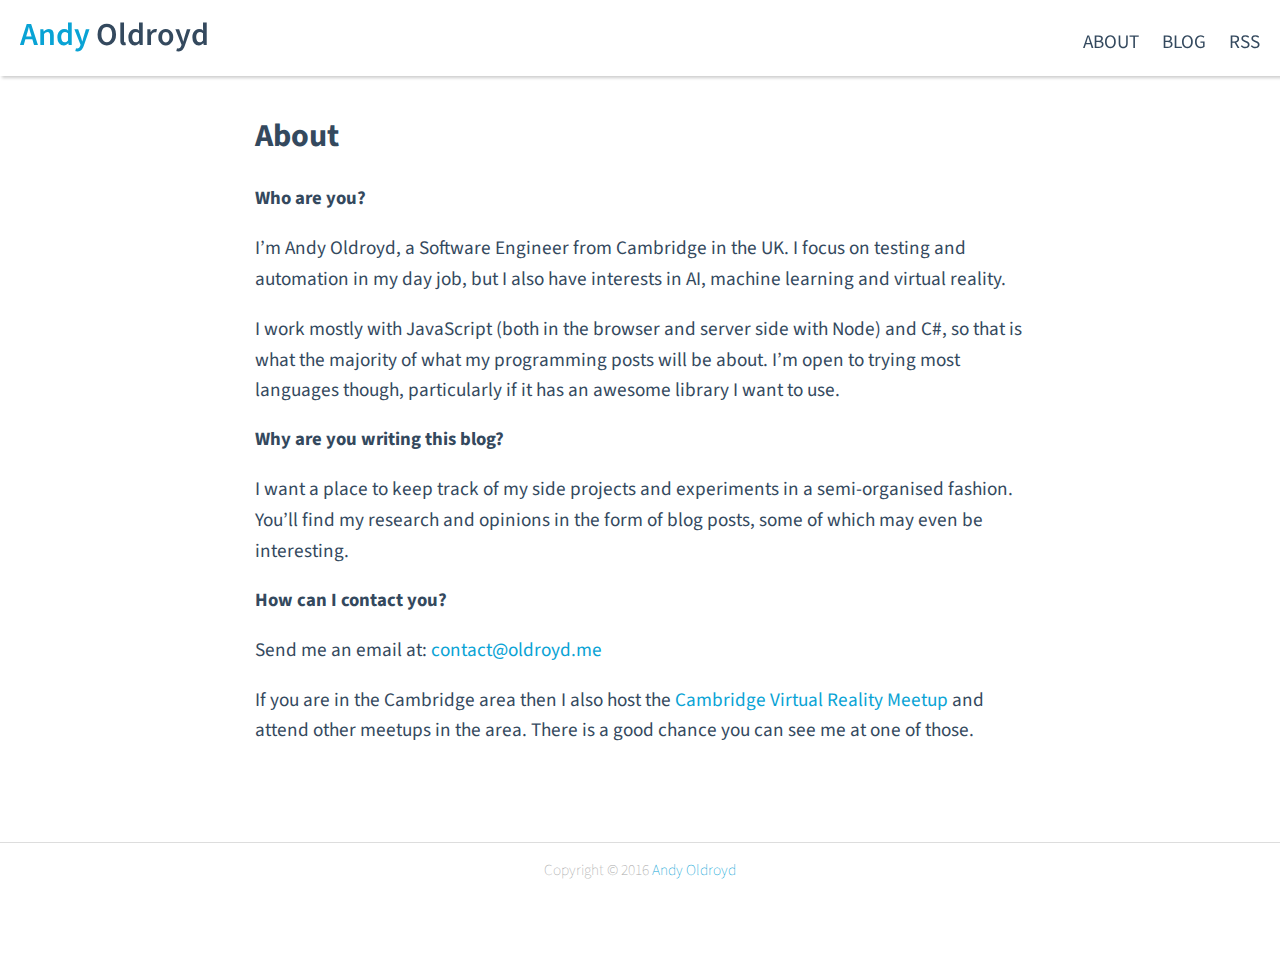
<file: about/index.html>
<!DOCTYPE html>
<html>
  <!-- Header -->
  <head><meta name="generator" content="Hexo 3.9.0">
  <meta charset="utf-8">
  <meta name="viewport" content="width=device-width, initial-scale=1">
  <link rel="short icon" href="/favicon.ico">

  <!-- Use About for dynamic title -->
  <title>Andy Oldroyd</title>

  <meta name="description" content="Andy Oldroyd's personal blog about programming, testing, automation and other things.">

  <!-- Custom CSS -->
  <link rel="stylesheet" href="/css/style.css">

  <!-- Fonts (via cdn) -->
  <link href="https://fonts.googleapis.com/css?family=Source+Sans+Pro" rel="stylesheet">

<link rel="stylesheet" href="/css/prism.css" type="text/css"></head>
  <body>
      <!-- Menu -->
      <div class="menu">
  <a href="/" class="title"><span class="blue-text">Andy</span> Oldroyd</a>
  <ul class="nav nav-list">
    <li class="nav-list-item"><a href="/" target="_self" class="nav-list-link ">ABOUT</a></li>
    <li class="nav-list-item"><a href="/archives" target="_self" class="nav-list-link ">BLOG</a></li>
    <li class="nav-list-item"><a href="/atom.xml" target="_self" class="nav-list-link">RSS</a></li>
  </ul>
</div>
      <!-- Main content -->
      <div class="wrap">
  <h1>About</h1>
  <h3 id="Who-are-you"><a href="#Who-are-you" class="headerlink" title="Who are you?"></a>Who are you?</h3><p>I’m Andy Oldroyd, a Software Engineer from Cambridge in the UK. I focus on testing and automation in my day job, but I also have interests in AI, machine learning and virtual reality.</p>
<p>I work mostly with JavaScript (both in the browser and server side with Node) and C#, so that is what the majority of what my programming posts will be about. I’m open to trying most languages though, particularly if it has an awesome library I want to use.</p>
<h3 id="Why-are-you-writing-this-blog"><a href="#Why-are-you-writing-this-blog" class="headerlink" title="Why are you writing this blog?"></a>Why are you writing this blog?</h3><p>I want a place to keep track of my side projects and experiments in a semi-organised fashion. You’ll find my research and opinions in the form of blog posts, some of which may even be interesting.</p>
<h3 id="How-can-I-contact-you"><a href="#How-can-I-contact-you" class="headerlink" title="How can I contact you?"></a>How can I contact you?</h3><p>Send me an email at: <a href="mailto:contact@oldroyd.me">contact@oldroyd.me</a></p>
<p>If you are in the Cambridge area then I also host the <a href="http://www.meetup.com/Cambridge-Virtual-Reality-Meetup/" target="_blank" rel="noopener">Cambridge Virtual Reality Meetup</a> and attend other meetups in the area. There is a good chance you can see me at one of those.</p>

</div>
      <!-- Footer -->
      <footer>
  <div class="copyright">
    <p>Copyright &copy; 2016 <a href="http://oldroyd.me">Andy Oldroyd</a></p>
  </div>
</footer>
<script>
if (document.location.hostname.search("oldroyd.me") !== -1) {
  (function(i,s,o,g,r,a,m){i['GoogleAnalyticsObject']=r;i[r]=i[r]||function(){
  (i[r].q=i[r].q||[]).push(arguments)},i[r].l=1*new Date();a=s.createElement(o),
  m=s.getElementsByTagName(o)[0];a.async=1;a.src=g;m.parentNode.insertBefore(a,m)
  })(window,document,'script','https://www.google-analytics.com/analytics.js','ga');
  ga('create', 'UA-81002774-1', 'auto');
  ga('send', 'pageview');
}
</script>
    </div>
  </body>
</html>
</file>
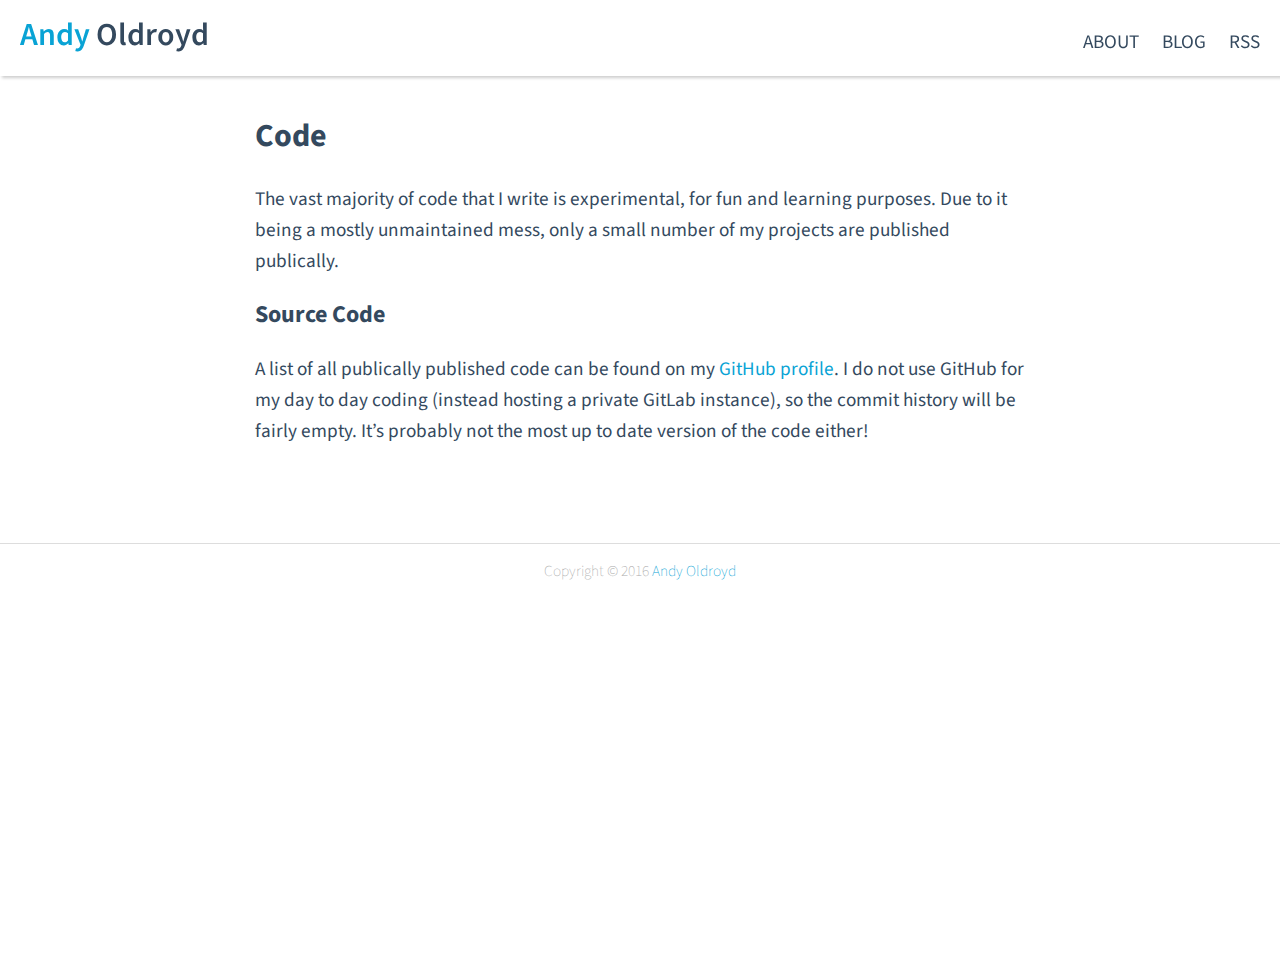
<file: code/index.html>
<!DOCTYPE html>
<html>
  <!-- Header -->
  <head><meta name="generator" content="Hexo 3.9.0">
  <meta charset="utf-8">
  <meta name="viewport" content="width=device-width, initial-scale=1">
  <link rel="short icon" href="/favicon.ico">

  <!-- Use Code for dynamic title -->
  <title>Andy Oldroyd</title>

  <meta name="description" content="Andy Oldroyd's personal blog about programming, testing, automation and other things.">

  <!-- Custom CSS -->
  <link rel="stylesheet" href="/css/style.css">

  <!-- Fonts (via cdn) -->
  <link href="https://fonts.googleapis.com/css?family=Source+Sans+Pro" rel="stylesheet">

<link rel="stylesheet" href="/css/prism.css" type="text/css"></head>
  <body>
      <!-- Menu -->
      <div class="menu">
  <a href="/" class="title"><span class="blue-text">Andy</span> Oldroyd</a>
  <ul class="nav nav-list">
    <li class="nav-list-item"><a href="/" target="_self" class="nav-list-link ">ABOUT</a></li>
    <li class="nav-list-item"><a href="/archives" target="_self" class="nav-list-link ">BLOG</a></li>
    <li class="nav-list-item"><a href="/atom.xml" target="_self" class="nav-list-link">RSS</a></li>
  </ul>
</div>
      <!-- Main content -->
      <div class="wrap">
  <h1>Code</h1>
  <p>The vast majority of code that I write is experimental, for fun and learning purposes. Due to it being a mostly unmaintained mess, only a small number of my projects are published publically.</p>
<h2 id="Source-Code"><a href="#Source-Code" class="headerlink" title="Source Code"></a>Source Code</h2><p>A list of all publically published code can be found on my <a href="https://github.com/aoldroyd" target="_blank" rel="noopener">GitHub profile</a>. I do not use GitHub for my day to day coding (instead hosting a private GitLab instance), so the commit history will be fairly empty. It’s probably not the most up to date version of the code either!</p>

</div>
      <!-- Footer -->
      <footer>
  <div class="copyright">
    <p>Copyright &copy; 2016 <a href="http://oldroyd.me">Andy Oldroyd</a></p>
  </div>
</footer>
<script>
if (document.location.hostname.search("oldroyd.me") !== -1) {
  (function(i,s,o,g,r,a,m){i['GoogleAnalyticsObject']=r;i[r]=i[r]||function(){
  (i[r].q=i[r].q||[]).push(arguments)},i[r].l=1*new Date();a=s.createElement(o),
  m=s.getElementsByTagName(o)[0];a.async=1;a.src=g;m.parentNode.insertBefore(a,m)
  })(window,document,'script','https://www.google-analytics.com/analytics.js','ga');
  ga('create', 'UA-81002774-1', 'auto');
  ga('send', 'pageview');
}
</script>
    </div>
  </body>
</html>
</file>
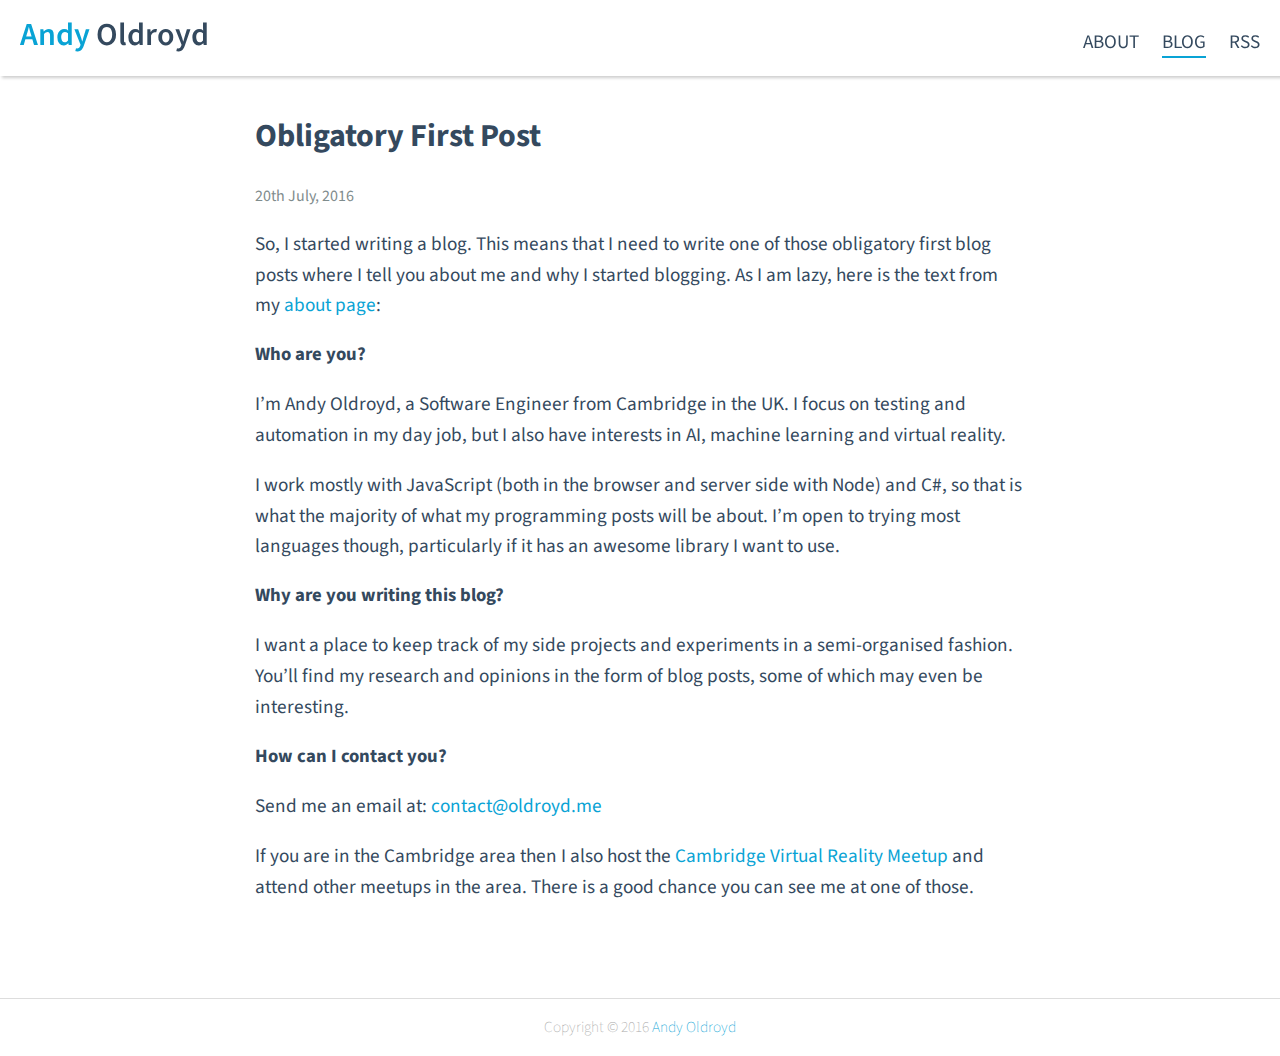
<file: blog/2016/07/20/obligatory-first-post/index.html>
<!DOCTYPE html>
<html>
  <!-- Header -->
  <head><meta name="generator" content="Hexo 3.9.0">
  <meta charset="utf-8">
  <meta name="viewport" content="width=device-width, initial-scale=1">
  <link rel="short icon" href="/favicon.ico">

  <!-- Use Obligatory First Post for dynamic title -->
  <title>Andy Oldroyd</title>

  <meta name="description" content="Andy Oldroyd's personal blog about programming, testing, automation and other things.">

  <!-- Custom CSS -->
  <link rel="stylesheet" href="/css/style.css">

  <!-- Fonts (via cdn) -->
  <link href="https://fonts.googleapis.com/css?family=Source+Sans+Pro" rel="stylesheet">

<link rel="stylesheet" href="/css/prism.css" type="text/css"></head>
  <body>
      <!-- Menu -->
      <div class="menu">
  <a href="/" class="title"><span class="blue-text">Andy</span> Oldroyd</a>
  <ul class="nav nav-list">
    <li class="nav-list-item"><a href="/" target="_self" class="nav-list-link ">ABOUT</a></li>
    <li class="nav-list-item"><a href="/archives" target="_self" class="nav-list-link  active ">BLOG</a></li>
    <li class="nav-list-item"><a href="/atom.xml" target="_self" class="nav-list-link">RSS</a></li>
  </ul>
</div>
      <!-- Main content -->
      <div class="post wrap">
  <h1>Obligatory First Post</h1>
  <div class='text-muted'>
    20th July, 2016
  </div>
  
  <p>So, I started writing a blog. This means that I need to write one of those obligatory first blog posts where I tell you about me and why I started blogging. As I am lazy, here is the text from my <a href="/about">about page</a>:</p>
<h3 id="Who-are-you"><a href="#Who-are-you" class="headerlink" title="Who are you?"></a>Who are you?</h3><p>I’m Andy Oldroyd, a Software Engineer from Cambridge in the UK. I focus on testing and automation in my day job, but I also have interests in AI, machine learning and virtual reality.</p>
<p>I work mostly with JavaScript (both in the browser and server side with Node) and C#, so that is what the majority of what my programming posts will be about. I’m open to trying most languages though, particularly if it has an awesome library I want to use.</p>
<h3 id="Why-are-you-writing-this-blog"><a href="#Why-are-you-writing-this-blog" class="headerlink" title="Why are you writing this blog?"></a>Why are you writing this blog?</h3><p>I want a place to keep track of my side projects and experiments in a semi-organised fashion. You’ll find my research and opinions in the form of blog posts, some of which may even be interesting.</p>
<h3 id="How-can-I-contact-you"><a href="#How-can-I-contact-you" class="headerlink" title="How can I contact you?"></a>How can I contact you?</h3><p>Send me an email at: <a href="mailto:contact@oldroyd.me">contact@oldroyd.me</a></p>
<p>If you are in the Cambridge area then I also host the <a href="http://www.meetup.com/Cambridge-Virtual-Reality-Meetup/" target="_blank" rel="noopener">Cambridge Virtual Reality Meetup</a> and attend other meetups in the area. There is a good chance you can see me at one of those.</p>

</div>
      <!-- Footer -->
      <footer>
  <div class="copyright">
    <p>Copyright &copy; 2016 <a href="http://oldroyd.me">Andy Oldroyd</a></p>
  </div>
</footer>
<script>
if (document.location.hostname.search("oldroyd.me") !== -1) {
  (function(i,s,o,g,r,a,m){i['GoogleAnalyticsObject']=r;i[r]=i[r]||function(){
  (i[r].q=i[r].q||[]).push(arguments)},i[r].l=1*new Date();a=s.createElement(o),
  m=s.getElementsByTagName(o)[0];a.async=1;a.src=g;m.parentNode.insertBefore(a,m)
  })(window,document,'script','https://www.google-analytics.com/analytics.js','ga');
  ga('create', 'UA-81002774-1', 'auto');
  ga('send', 'pageview');
}
</script>
    </div>
  </body>
</html>
</file>
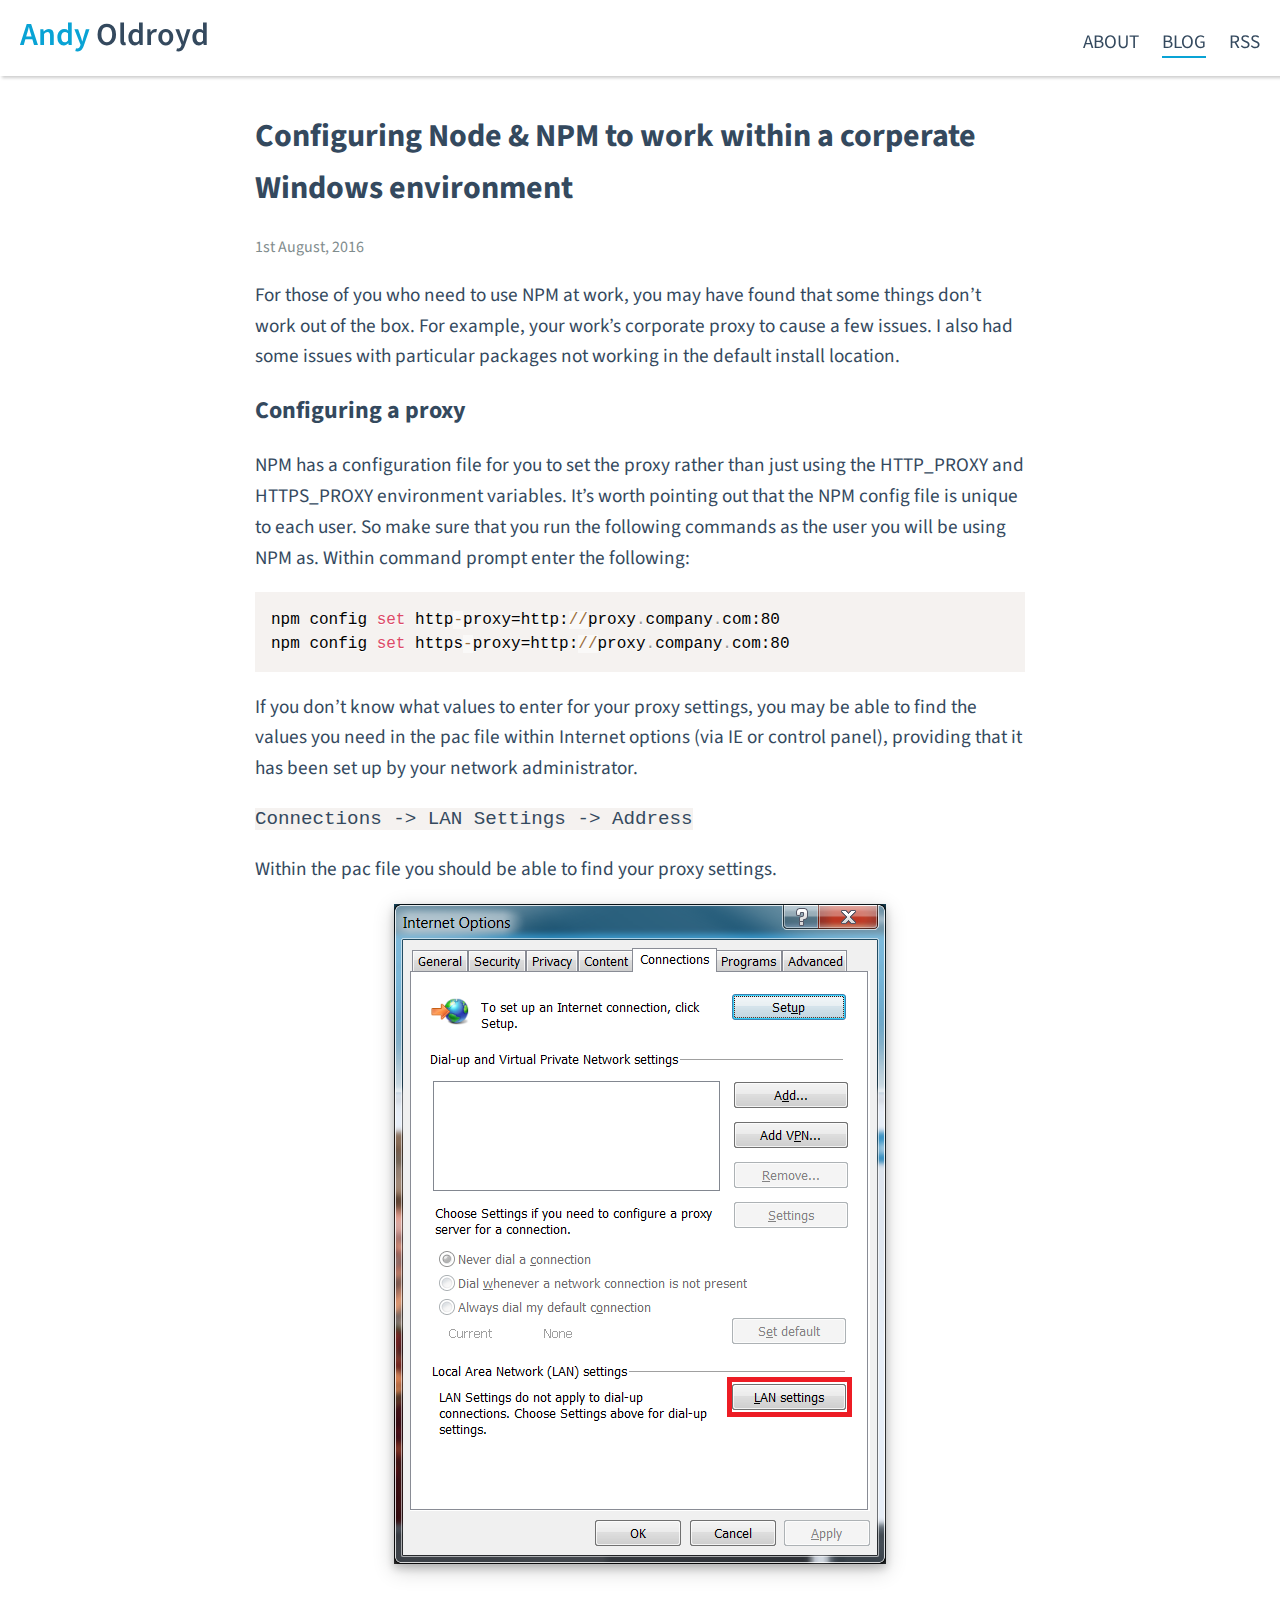
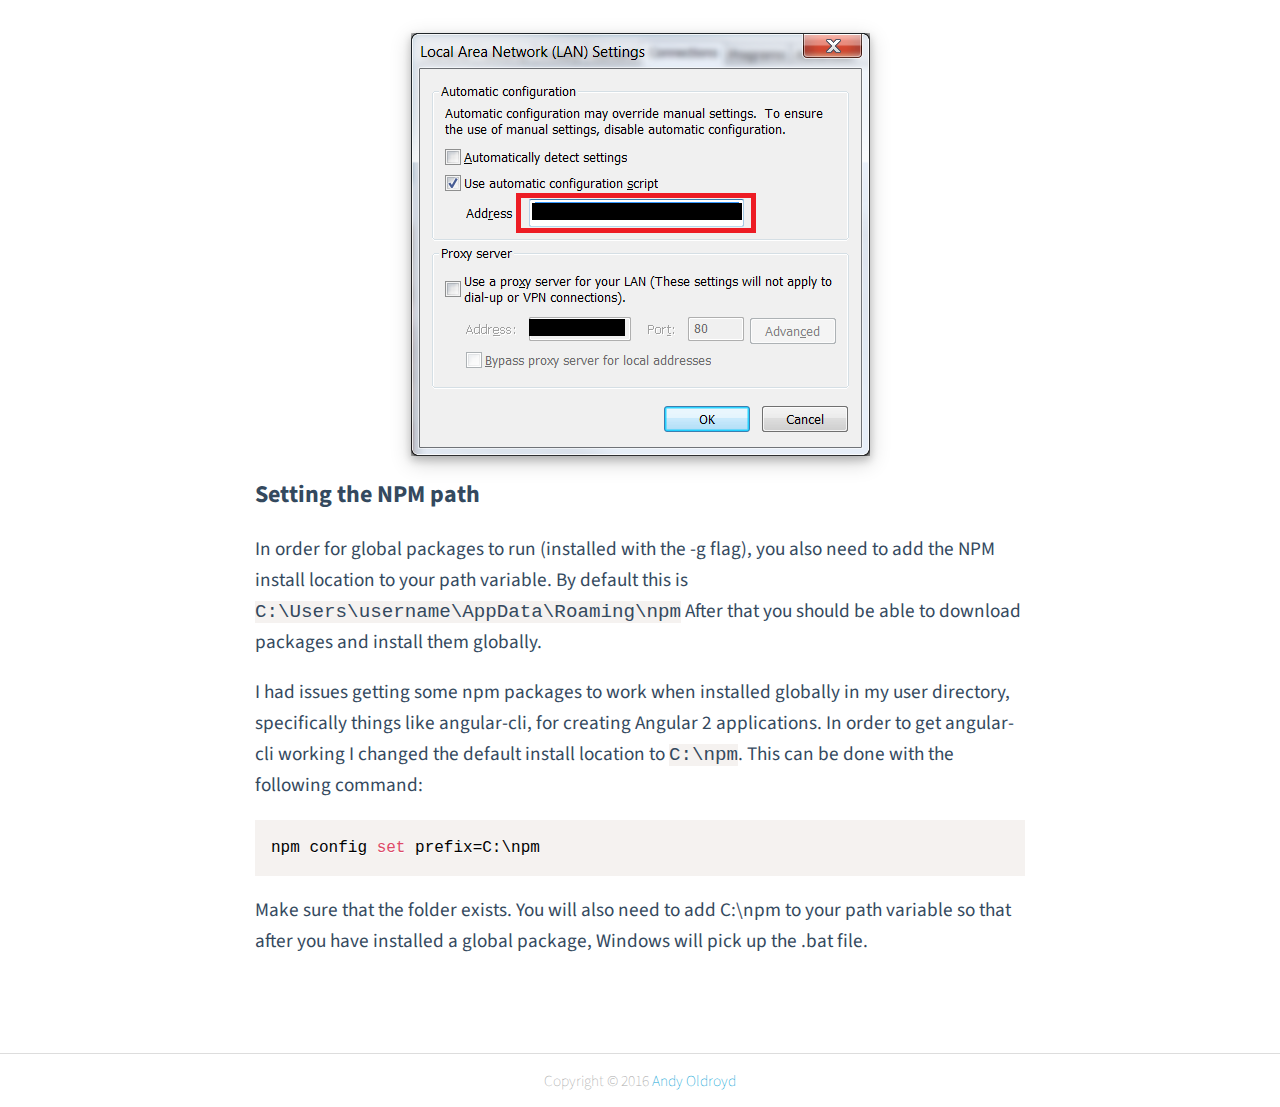
<file: blog/2016/08/01/configuring-node-behind-a-proxy/index.html>
<!DOCTYPE html>
<html>
  <!-- Header -->
  <head><meta name="generator" content="Hexo 3.9.0">
  <meta charset="utf-8">
  <meta name="viewport" content="width=device-width, initial-scale=1">
  <link rel="short icon" href="/favicon.ico">

  <!-- Use Configuring Node &amp; NPM to work within a corperate Windows environment for dynamic title -->
  <title>Andy Oldroyd</title>

  <meta name="description" content="Andy Oldroyd's personal blog about programming, testing, automation and other things.">

  <!-- Custom CSS -->
  <link rel="stylesheet" href="/css/style.css">

  <!-- Fonts (via cdn) -->
  <link href="https://fonts.googleapis.com/css?family=Source+Sans+Pro" rel="stylesheet">

<link rel="stylesheet" href="/css/prism.css" type="text/css"></head>
  <body>
      <!-- Menu -->
      <div class="menu">
  <a href="/" class="title"><span class="blue-text">Andy</span> Oldroyd</a>
  <ul class="nav nav-list">
    <li class="nav-list-item"><a href="/" target="_self" class="nav-list-link ">ABOUT</a></li>
    <li class="nav-list-item"><a href="/archives" target="_self" class="nav-list-link  active ">BLOG</a></li>
    <li class="nav-list-item"><a href="/atom.xml" target="_self" class="nav-list-link">RSS</a></li>
  </ul>
</div>
      <!-- Main content -->
      <div class="post wrap">
  <h1>Configuring Node & NPM to work within a corperate Windows environment</h1>
  <div class='text-muted'>
    1st August, 2016
  </div>
  
  <p>For those of you who need to use NPM at work, you may have found that some things don’t work out of the box. For example, your work’s corporate proxy to cause a few issues. I also had some issues with particular packages not working in the default install location.<br><a id="more"></a></p>
<h2 id="Configuring-a-proxy"><a href="#Configuring-a-proxy" class="headerlink" title="Configuring a proxy"></a>Configuring a proxy</h2><p>NPM has a configuration file for you to set the proxy rather than just using the HTTP_PROXY and HTTPS_PROXY environment variables. It’s worth pointing out that the NPM config file is unique to each user. So make sure that you run the following commands as the user you will be using NPM as. Within command prompt enter the following:</p>
<pre class=" language-powershell"><code class="language-powershell">npm config <span class="token function">set</span> http<span class="token operator">-</span>proxy=http:<span class="token operator">/</span><span class="token operator">/</span>proxy<span class="token punctuation">.</span>company<span class="token punctuation">.</span>com:80
npm config <span class="token function">set</span> https<span class="token operator">-</span>proxy=http:<span class="token operator">/</span><span class="token operator">/</span>proxy<span class="token punctuation">.</span>company<span class="token punctuation">.</span>com:80
</code></pre>
<p>If you don’t know what values to enter for your proxy settings, you may be able to find the values you need in the pac file within Internet options (via IE or control panel), providing that it has been set up by your network administrator.</p>
<p><code>Connections -&gt; LAN Settings -&gt; Address</code> </p>
<p>Within the pac file you should be able to find your proxy settings.</p>
<p><img src="ie-lan-settings.png" alt="screenshot 1"><br><img src="ie-lan-settings-2.png" alt="screenshot 2"></p>
<h2 id="Setting-the-NPM-path"><a href="#Setting-the-NPM-path" class="headerlink" title="Setting the NPM path"></a>Setting the NPM path</h2><p>In order for global packages to run (installed with the -g flag), you also need to add the NPM install location to your path variable. By default this is <code>C:\Users\username\AppData\Roaming\npm</code> After that you should be able to download packages and install them globally. </p>
<p>I had issues getting some npm packages to work when installed globally in my user directory, specifically things like angular-cli, for creating Angular 2 applications. In order to get angular-cli working I changed the default install location to <code>C:\npm</code>. This can be done with the following command:</p>
<pre class=" language-powershell"><code class="language-powershell">npm config <span class="token function">set</span> prefix=C:\npm
</code></pre>
<p>Make sure that the folder exists. You will also need to add C:\npm to your path variable so that after you have installed a global package, Windows will pick up the .bat file.</p>

</div>
      <!-- Footer -->
      <footer>
  <div class="copyright">
    <p>Copyright &copy; 2016 <a href="http://oldroyd.me">Andy Oldroyd</a></p>
  </div>
</footer>
<script>
if (document.location.hostname.search("oldroyd.me") !== -1) {
  (function(i,s,o,g,r,a,m){i['GoogleAnalyticsObject']=r;i[r]=i[r]||function(){
  (i[r].q=i[r].q||[]).push(arguments)},i[r].l=1*new Date();a=s.createElement(o),
  m=s.getElementsByTagName(o)[0];a.async=1;a.src=g;m.parentNode.insertBefore(a,m)
  })(window,document,'script','https://www.google-analytics.com/analytics.js','ga');
  ga('create', 'UA-81002774-1', 'auto');
  ga('send', 'pageview');
}
</script>
    </div>
  </body>
</html>
</file>
<file: css/style.css>
/* Core Body */

body {
  margin: 0;
  margin-top: 75px;
  color: #34495e;
  font-size: 16px;
  line-height: 1.6;
  background-color: #fff;
  font-family: "Source Sans Pro", sans-serif;
}

html,
body {
  width: 100%;
  height: 100%;
}

table {
  width: 100%;
  box-shadow: 0 1px 2px rgba(0, 0, 0, 0.125);
  margin: 1em auto;
  border-collapse: collapse;
  border-spacing: 0;
}
table thead {
  background-color: #ddd;
}
table thead th {
  padding: 5px;
  min-width: 20px;
}
table tbody tr:nth-child(2n) {
  background-color: #eee;
}
table tbody td {
  padding: 5px;
  vertical-align: text-top;
}

@media screen and (min-width: 770px) {
  .wrap {
    width: 770px;
    margin: 0 auto;
  }
}

@media screen and (min-width: 1024px) {
  .wrap-large {
    width: 1024px;
    margin: 0 auto;
  }
}

.wrap-large {
  padding-left: 15px;
  padding-right: 15px;
}

.wrap {
  padding-top: 15px;
  padding-left: 15px;
  padding-right: 15px;
}

a {
  color: #09a3d5;
  text-decoration: none;
  cursor: pointer;
}
a:hover,
a:active {
  color: #066b8c;
  text-decoration: none;
}

/* Menu */
@media screen and (min-width: 770px) {
  .menu {
    /*padding: 20px 100px;*/
  }
}
.menu {
  padding: 10px 20px 0px;
  background: #fff;
  position: fixed;
  top: 0;
  width: 100%;
  box-shadow: 0 4px 3px -2px rgba(0, 0, 0, 0.2); 
  z-index: 100;
}
.menu .title {
  float: left;
  font-size: 2em;
  font-weight: 600;
}
.menu .nav {
  float: right;
}
.menu ul.nav,
ul.post-list {
  margin: 0px 30px 0px 0px;
  padding: 0;
  list-style-type: none;
}
.menu ul {
  margin: 1rem 0;
}
.menu ul,
menu,
dir {
  display: block;
  list-style-type: disc;
  -webkit-margin-before: 1em;
  -webkit-margin-after: 1em;
  -webkit-margin-start: 0px;
  -webkit-margin-end: 0px;
  -webkit-padding-start: 40px;
}
.menu .nav-list-item {
  display: inline-block;
  padding: 19px 10px;
}
.menu li {
  display: list-item;
  text-align: -webkit-match-parent;
}

a.nav-list-link.active,
a.nav-list-link:hover,
a.post-title-link:hover {
  border-bottom: 2px solid #09a3d5;
}
.menu .nav-list-item a {
  font-size: 1.2em;
  line-height: 1.4;
}
.menu a,
.menu a:active {
  color: #34495e;
  text-decoration: none;
}
.blue-text {
  color: #09a3d5;
}

/* Archives */
.post-item {
  padding: 2px 0 0 50px;
}
.post-info {
  float: left;
  width: 145px;
  color: #7f8c8d;
}
.post-title-link {
  display: block;
  margin-left: 145px;
  word-break: break-all;
}
/* Footer */
footer {
  margin-top: 6em;
  margin-bottom: 1em;
  border-top: 1px solid #ddd;
  text-align: center;
  padding-bottom: 1px;
}
footer .copyright {
  color: #aaa;
  font-size: 0.8em;
  font-weight: 100;
}

/* posts and pages */
.text-muted {
  color: #7f8c8d;
  font-size: 1em;
}
h1 {
  font-size: 2em;
}
p {
  font-size: 1.2em;
}
blockquote {
  margin: 2em 0;
  padding-left: 20px;
  border-left: 4px solid #09a3d5;
}
img {
  max-width: 100%;
  display: block;
  margin: 1em auto;
  box-shadow: 0 4px 8px 0 rgba(0, 0, 0, 0.2), 0 6px 20px 0 rgba(0, 0, 0, 0.19);
}
.post toc,
.post ol,
.post li {
  list-style-type: none;
}
.post code {
  background-color: #f5f2f0;
}

/* Index page */
.blue-block {
  background: #09a3d5;
  width: 100%;
  height: 50vh;
  color: #fff;
  text-align: center;
  box-shadow: 0 4px 3px -2px rgba(0, 0, 0, 0.2); 
}

.header-contents {
  position:absolute;
  left: 0; 
  right: 0;
  margin-left: auto; 
  margin-right: auto;
  padding-top: 5em;
  width: 450px;
  background: rgb(9,163,213);
  background: radial-gradient(circle, rgba(9,163,213,1) 25%, rgba(9,163,213,0) 100%);
}

@media screen and (max-width: 770px) {
  .header-contents {
    width: 200px;
    font-size: 3vw;
  }
}

.blue-block img {
  max-width: 240px;
  border-radius: 50%;
  border: 0.2em solid rgba(255, 255, 255, 1);
}

.blue-block .title {
  font-size: 3em;
  font-weight: 600;
}

.blue-block hr {
  margin: 15px auto 25px;
  padding: 0;
  max-width: 250px;
  border: 0;
  border-top: solid 4px;
  color: white;
}

.blue-block .sub-title {
  font-size: 1.5em;
  font-weight: 400;
}

.container {
  display: flex;
  -webkit-flex-wrap: wrap;
  flex-wrap: wrap;
}

@media screen and (min-width: 1024px) {
  .left {
    flex: 1;
    padding: 1em;
  }
  .right {
    flex: 1;
    padding: 1em;
  }
}

.container h3 {
  text-align: center;
}

.title {
  font-size: 3em;
  text-align: center;
}

.title hr {
  margin: 0px auto 25px;
  padding: 0;
  max-width: 250px;
  border: 0;
  border-top: solid 4px;
  color: #09a3d5;
}

.gray {
  background-color: #f7f7f7;
  box-shadow: 0px 4px 3px rgba(0, 0, 0, 0.2), 0px -4px 3px rgba(0, 0, 0, 0.2);
}
</file>
<file: css/prism.css>
/**
 * prism.js default theme for JavaScript, CSS and HTML
 * Based on dabblet (http://dabblet.com)
 * @author Lea Verou
 */

code[class*="language-"],
pre[class*="language-"] {
	color: black;
	background: none;
	text-shadow: 0 1px white;
	font-family: Consolas, Monaco, 'Andale Mono', 'Ubuntu Mono', monospace;
	text-align: left;
	white-space: pre;
	word-spacing: normal;
	word-break: normal;
	word-wrap: normal;
	line-height: 1.5;

	-moz-tab-size: 4;
	-o-tab-size: 4;
	tab-size: 4;

	-webkit-hyphens: none;
	-moz-hyphens: none;
	-ms-hyphens: none;
	hyphens: none;
}

pre[class*="language-"]::-moz-selection, pre[class*="language-"] ::-moz-selection,
code[class*="language-"]::-moz-selection, code[class*="language-"] ::-moz-selection {
	text-shadow: none;
	background: #b3d4fc;
}

pre[class*="language-"]::selection, pre[class*="language-"] ::selection,
code[class*="language-"]::selection, code[class*="language-"] ::selection {
	text-shadow: none;
	background: #b3d4fc;
}

@media print {
	code[class*="language-"],
	pre[class*="language-"] {
		text-shadow: none;
	}
}

/* Code blocks */
pre[class*="language-"] {
	padding: 1em;
	margin: .5em 0;
	overflow: auto;
}

:not(pre) > code[class*="language-"],
pre[class*="language-"] {
	background: #f5f2f0;
}

/* Inline code */
:not(pre) > code[class*="language-"] {
	padding: .1em;
	border-radius: .3em;
	white-space: normal;
}

.token.comment,
.token.prolog,
.token.doctype,
.token.cdata {
	color: slategray;
}

.token.punctuation {
	color: #999;
}

.namespace {
	opacity: .7;
}

.token.property,
.token.tag,
.token.boolean,
.token.number,
.token.constant,
.token.symbol,
.token.deleted {
	color: #905;
}

.token.selector,
.token.attr-name,
.token.string,
.token.char,
.token.builtin,
.token.inserted {
	color: #690;
}

.token.operator,
.token.entity,
.token.url,
.language-css .token.string,
.style .token.string {
	color: #9a6e3a;
	background: hsla(0, 0%, 100%, .5);
}

.token.atrule,
.token.attr-value,
.token.keyword {
	color: #07a;
}

.token.function,
.token.class-name {
	color: #DD4A68;
}

.token.regex,
.token.important,
.token.variable {
	color: #e90;
}

.token.important,
.token.bold {
	font-weight: bold;
}
.token.italic {
	font-style: italic;
}

.token.entity {
	cursor: help;
}
</file>
